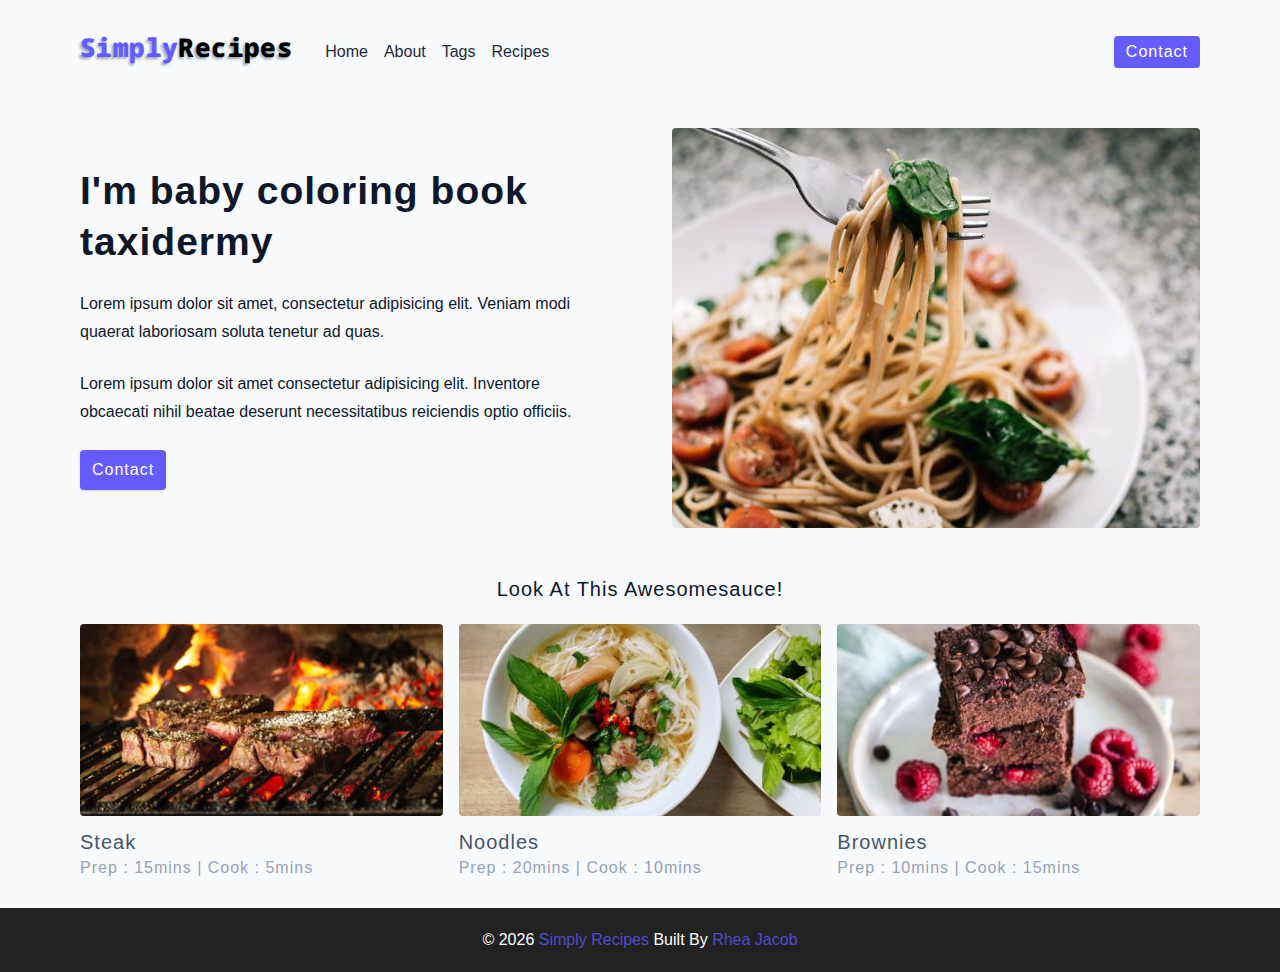
<file: about.html>
<!DOCTYPE html>
<html lang="en">
  <head>
    <meta charset="UTF-8" />
    <meta http-equiv="X-UA-Compatible" content="IE=edge" />
    <meta name="viewport" content="width=device-width, initial-scale=1.0" />
    <title>Simply Recipes</title>
    <link rel="shortcut icon" href="./assets/favicon.ico" type="image/x-icon" />
    <link
      rel="stylesheet"
      href="https://cdnjs.cloudflare.com/ajax/libs/font-awesome/5.14.0/css/all.min.css"
    />
    <link
      rel="stylesheet"
      type="text/css"
      href="//fonts.googleapis.com/css?family=Droid+Sans+Mono"
    />
    <link rel="stylesheet" href="./css/normalize.css" />
    <link rel="stylesheet" href="./css/main.css" />
  </head>
  <body>
    <!-- nav -->
    <nav class="nav-bar">
      <div class="nav-center">
        <div class="nav-header">
          <a href="index.html" class="nav-logo">
            <span class="nav-logo simply">Simply</span
            ><span class="nav-logo recipes">Recipes</span>
          </a>
          <button type="button" class="btn nav-btn">
            <i class="fas fa-align-justify"></i>
          </button>
        </div>
        <div class="nav-links">
          <a href="index.html" class="nav-link">home</a>
          <a href="about.html" class="nav-link">about</a>
          <a href="tags.html" class="nav-link">tags</a>
          <a href="recipes.html" class="nav-link">recipes</a>
          <div class="contact-link">
            <a href="contact.html" class="btn">Contact</a>
          </div>
        </div>
      </div>
    </nav>
    <!-- end of nav -->
    <!-- main -->
    <main class="page">
      <section class="about-page">
        <div class="about-text">
          <h2>I'm baby coloring book taxidermy</h2>
          <p>
            Lorem ipsum dolor sit amet, consectetur adipisicing elit. Veniam
            modi quaerat laboriosam soluta tenetur ad quas.
          </p>
          <p>
            Lorem ipsum dolor sit amet consectetur adipisicing elit. Inventore
            obcaecati nihil beatae deserunt necessitatibus reiciendis optio
            officiis.
          </p>
          <a href="contact.html" class="btn">Contact</a>
        </div>
        <img src="./assets/about.jpg" alt="pasta" class="img about-img" />
      </section>
      <section class="featured-recipes">
        <h5 class="featured-title">Look at this Awesomesauce!</h5>
        <!-- recipes container -->
        <div class="recipes-list">
          <!-- 1st recipe -->
          <a href="single-recipe.html" class="recipes">
            <img
              src="./assets/recipes/recipe-1.jpg"
              alt="food"
              class="img recipes-img"
            />
            <h5>Steak</h5>
            <p>Prep : 15mins | Cook : 5mins</p>
          </a>
          <!-- end of 1st recipe -->
          <!-- 2nd recipe -->
          <a href="single-recipe.html" class="recipes">
            <img
              src="./assets/recipes/recipe-2.jpg"
              alt="food"
              class="img recipes-img"
            />
            <h5>Noodles</h5>
            <p>Prep : 20mins | Cook : 10mins</p>
          </a>
          <!-- end of 2nd recipe -->
          <!-- 3rd recipe -->
          <a href="single-recipe.html" class="recipes">
            <img
              src="./assets/recipes/recipe-3.jpg"
              alt="food"
              class="img recipes-img"
            />
            <h5>Brownies</h5>
            <p>Prep : 10mins | Cook : 15mins</p>
          </a>
          <!-- end of 3rd recipe -->
        </div>
        <!-- end of recipes container -->
      </section>
    </main>
    <!-- end of main -->
    <!-- footer -->
    <footer class="page-footer">
      <p>
        &copy; <span id="date"></span>
        <span class="page-footer-logo">Simply Recipes</span> Built By
        <a href="#">Rhea Jacob</a>
      </p>
    </footer>
    <!-- end of footer -->
    <script src="./js/app.js"></script>
  </body>
</html>
</file>
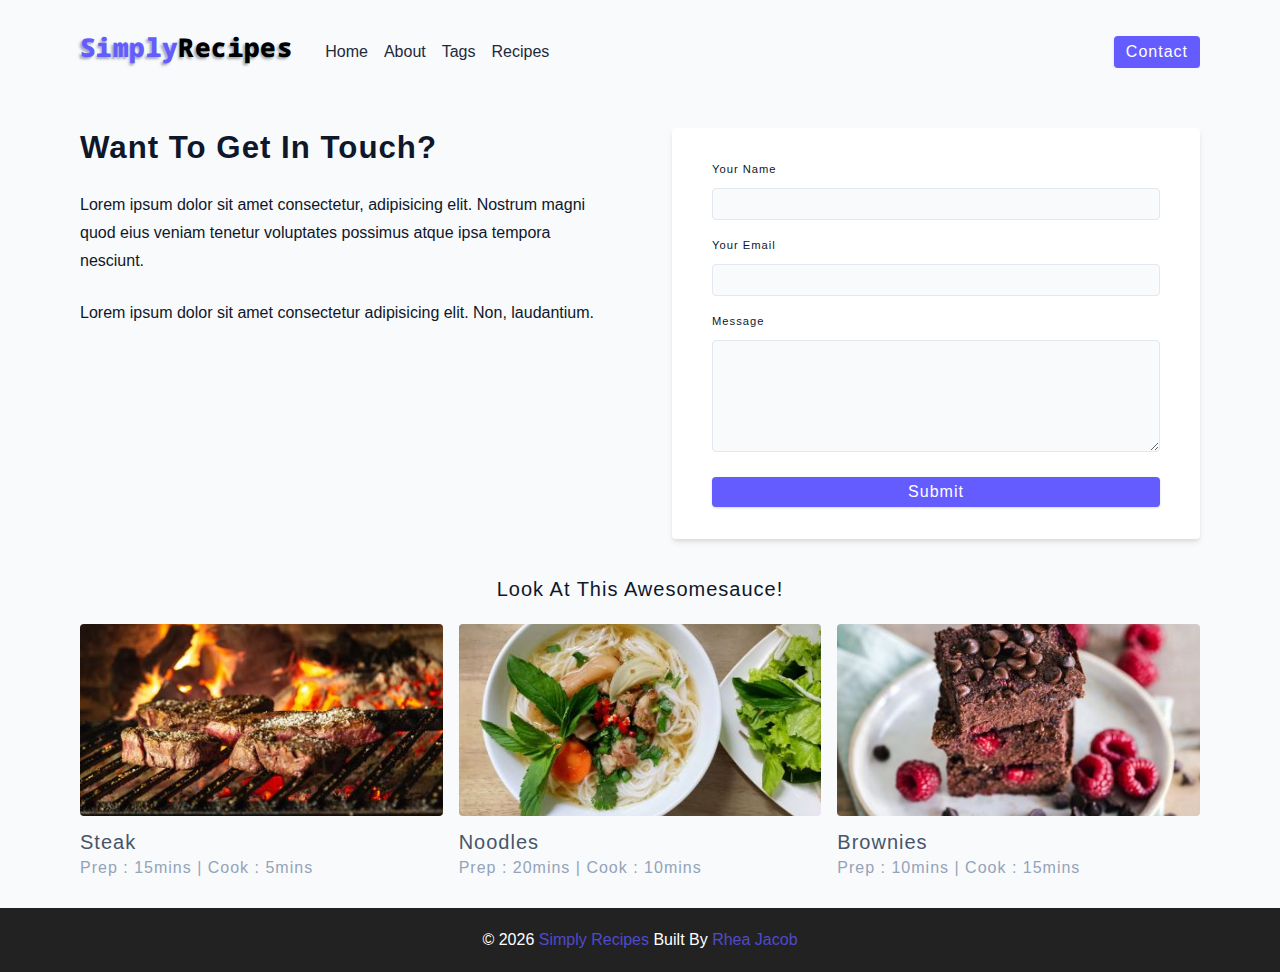
<file: contact.html>
<!DOCTYPE html>
<html lang="en">
  <head>
    <meta charset="UTF-8" />
    <meta http-equiv="X-UA-Compatible" content="IE=edge" />
    <meta name="viewport" content="width=device-width, initial-scale=1.0" />
    <title>Simply Recipes</title>
    <link rel="shortcut icon" href="./assets/favicon.ico" type="image/x-icon" />
    <link
      rel="stylesheet"
      href="https://cdnjs.cloudflare.com/ajax/libs/font-awesome/5.14.0/css/all.min.css"
    />
    <link
      rel="stylesheet"
      type="text/css"
      href="//fonts.googleapis.com/css?family=Droid+Sans+Mono"
    />
    <link rel="stylesheet" href="./css/normalize.css" />
    <link rel="stylesheet" href="./css/main.css" />
  </head>
  <body>
    <!-- nav -->
    <nav class="nav-bar">
      <div class="nav-center">
        <div class="nav-header">
          <a href="index.html" class="nav-logo">
            <span class="nav-logo simply">Simply</span
            ><span class="nav-logo recipes">Recipes</span>
          </a>
          <button type="button" class="btn nav-btn">
            <i class="fas fa-align-justify"></i>
          </button>
        </div>
        <div class="nav-links">
          <a href="index.html" class="nav-link">home</a>
          <a href="about.html" class="nav-link">about</a>
          <a href="tags.html" class="nav-link">tags</a>
          <a href="recipes.html" class="nav-link">recipes</a>
          <div class="contact-link">
            <a href="contact.html" class="btn">Contact</a>
          </div>
        </div>
      </div>
    </nav>
    <!-- end of nav -->
    <!-- main -->
    <main class="page">
      <!-- contact container -->
      <section class="contact-container">
        <article class="contact-info">
          <h3>Want to get in touch?</h3>
          <p>
            Lorem ipsum dolor sit amet consectetur, adipisicing elit. Nostrum
            magni quod eius veniam tenetur voluptates possimus atque ipsa
            tempora nesciunt.
          </p>
          <p>
            Lorem ipsum dolor sit amet consectetur adipisicing elit. Non,
            laudantium.
          </p>
        </article>
        <article>
          <form class="form contact-form">
            <!-- single row -->
            <div class="form-row">
              <label for="name" class="form-label">Your name</label>
              <input type="text" id="name" name="name" class="form-input" />
            </div>
            <!-- end of single row -->
            <!-- single row -->
            <div class="form-row">
              <label for="email" class="form-label">Your email</label>
              <input type="text" id="email" name="email" class="form-input" />
            </div>
            <!-- end of single row -->
            <!-- single row -->
            <div class="form-row">
              <label for="message" class="form-label">message</label>
              <textarea
                name="message"
                id="message"
                class="form-textarea"
              ></textarea>
            </div>
            <!-- end of single row -->
            <button type="submit" class="btn btn-block">submit</button>
          </form>
        </article>
      </section>
      <!-- end of contact container -->
      <section class="featured-recipes">
        <h5 class="featured-title">Look at this Awesomesauce!</h5>
        <!-- recipes container -->
        <div class="recipes-list">
          <!-- 1st recipe -->
          <a href="single-recipe.html" class="recipes">
            <img
              src="./assets/recipes/recipe-1.jpg"
              alt="food"
              class="img recipes-img"
            />
            <h5>Steak</h5>
            <p>Prep : 15mins | Cook : 5mins</p>
          </a>
          <!-- end of 1st recipe -->
          <!-- 2nd recipe -->
          <a href="single-recipe.html" class="recipes">
            <img
              src="./assets/recipes/recipe-2.jpg"
              alt="food"
              class="img recipes-img"
            />
            <h5>Noodles</h5>
            <p>Prep : 20mins | Cook : 10mins</p>
          </a>
          <!-- end of 2nd recipe -->
          <!-- 3rd recipe -->
          <a href="single-recipe.html" class="recipes">
            <img
              src="./assets/recipes/recipe-3.jpg"
              alt="food"
              class="img recipes-img"
            />
            <h5>Brownies</h5>
            <p>Prep : 10mins | Cook : 15mins</p>
          </a>
          <!-- end of 3rd recipe -->
        </div>
        <!-- end of recipes container -->
      </section>
    </main>
    <!-- end of main -->
    <!-- footer -->
    <footer class="page-footer">
      <p>
        &copy; <span id="date"></span>
        <span class="page-footer-logo">Simply Recipes</span> Built By
        <a href="#">Rhea Jacob</a>
      </p>
    </footer>
    <!-- end of footer -->
    <script src="./js/app.js"></script>
  </body>
</html>
</file>
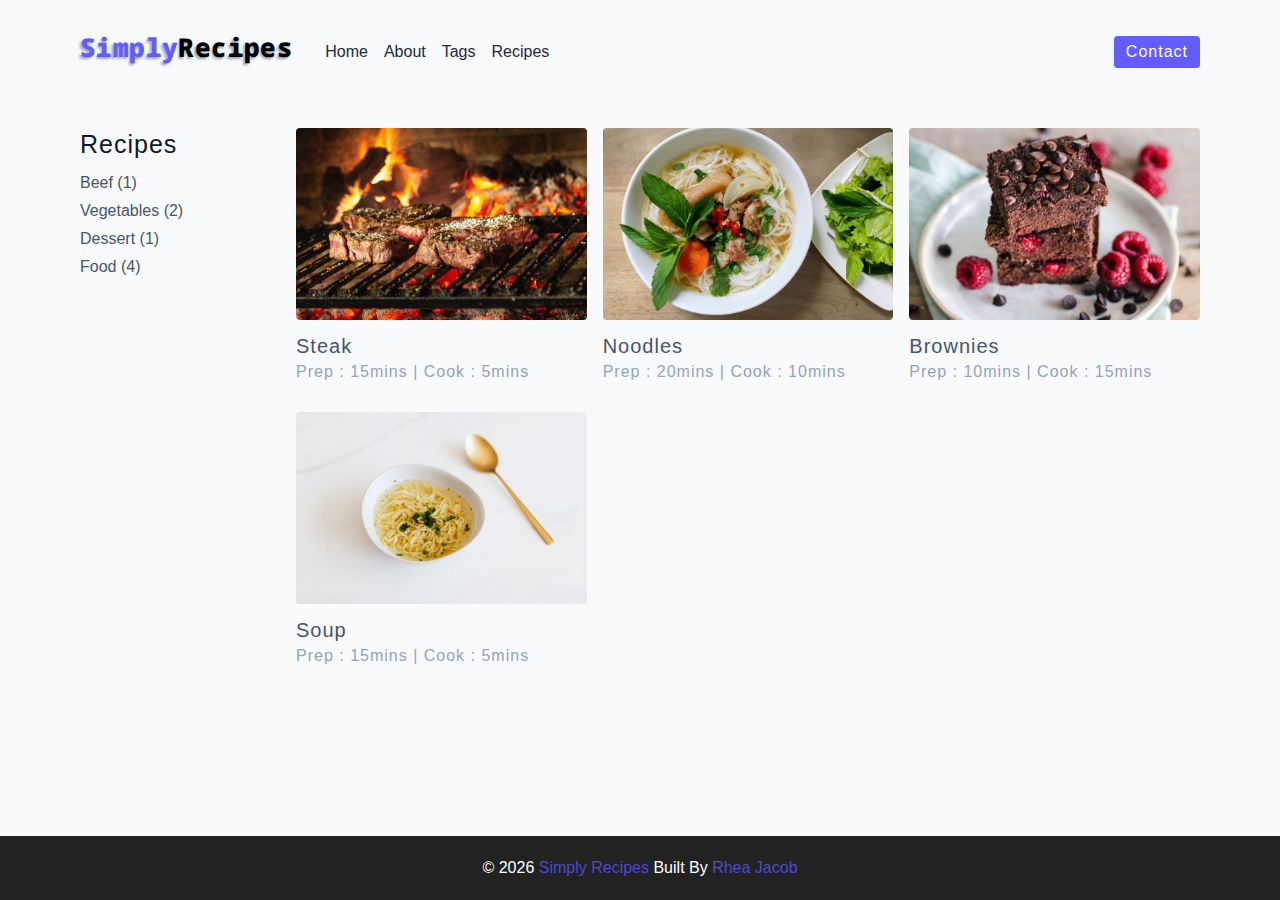
<file: recipes.html>
<!DOCTYPE html>
<html lang="en">
  <head>
    <meta charset="UTF-8" />
    <meta http-equiv="X-UA-Compatible" content="IE=edge" />
    <meta name="viewport" content="width=device-width, initial-scale=1.0" />
    <title>Simply Recipes</title>
    <link rel="shortcut icon" href="./assets/favicon.ico" type="image/x-icon" />
    <link
      rel="stylesheet"
      href="https://cdnjs.cloudflare.com/ajax/libs/font-awesome/5.14.0/css/all.min.css"
    />
    <link rel="stylesheet" type="text/css" href="//fonts.googleapis.com/css?family=Droid+Sans+Mono" />
    <link rel="stylesheet" href="./css/normalize.css" />
    <link rel="stylesheet" href="./css/main.css" />
  </head>
  <body>
  <!-- nav -->
    <nav class="nav-bar">
      <div class="nav-center">
        <div class="nav-header">
          <a href="index.html" class="nav-logo">
            <span class="nav-logo simply">Simply</span><span class="nav-logo recipes">Recipes</span>
          </a>
          <button type="button" class="btn nav-btn">
            <i class="fas fa-align-justify"></i>
          </button>
        </div>
        <div class="nav-links">
          <a href="index.html" class="nav-link">home</a>
          <a href="about.html" class="nav-link">about</a>
          <a href="tags.html" class="nav-link">tags</a>
          <a href="recipes.html" class="nav-link">recipes</a>
          <div class="contact-link">
            <a href="contact.html" class="btn">Contact</a>
          </div>
        </div>
      </div>
    </nav>
    <!-- end of nav -->
    <!-- main -->
    <main class="page">
      <section class="page-recipes">
        <!-- end of banner -->
        <!-- tag container -->
        <div class="tag-container">
          <h4>Recipes</h4>
          <div class="tag-list">
            <a href="tag-template.html">Beef (1)</a>
            <a href="tag-template.html">Vegetables (2)</a>
            <a href="tag-template.html">Dessert (1)</a>
            <a href="tag-template.html">Food (4)</a>
          </div>
        </div>
        <!-- end of tag container -->
        <!-- recipes container -->
        <div class="recipes-list">
          <!-- 1st recipe -->
          <a href="single-recipe.html" class="recipes">
            <img
              src="/assets/recipes/recipe-1.jpg"
              alt="food"
              class="img recipes-img"
            />
            <h5>Steak</h5>
            <p>Prep : 15mins | Cook : 5mins</p>
          </a>
          <!-- end of 1st recipe -->
          <!-- 2nd recipe -->
          <a href="single-recipe.html" class="recipes">
            <img
              src="/assets/recipes/recipe-2.jpg"
              alt="food"
              class="img recipes-img"
            />
            <h5>Noodles</h5>
            <p>Prep : 20mins | Cook : 10mins</p>
          </a>
          <!-- end of 2nd recipe -->
          <!-- 3rd recipe -->
          <a href="single-recipe.html" class="recipes">
            <img
              src="/assets/recipes/recipe-3.jpg"
              alt="food"
              class="img recipes-img"
            />
            <h5>Brownies</h5>
            <p>Prep : 10mins | Cook : 15mins</p>
          </a>
          <!-- end of 3rd recipe -->
          <!-- 4th recipe -->
          <a href="single-recipe.html" class="recipes">
            <img
              src="/assets/recipes/recipe-4.jpg"
              alt="food"
              class="img recipes-img"
            />
            <h5>Soup</h5>
            <p>Prep : 15mins | Cook : 5mins</p>
          </a>
          <!-- end of 4th recipe -->
        </div>
        <!-- end of recipes container -->
      </section>
    </main>
    <!-- end of main -->
    <!-- footer -->
    <footer class="page-footer">
      <p>
        &copy; <span id="date"></span>
        <span class="page-footer-logo">Simply Recipes</span> Built By
        <a href="#">Rhea Jacob</a>
      </p>
    </footer>
    <!-- end of footer -->
    <script src="./js/app.js"></script>
  </body>
</html>
</file>
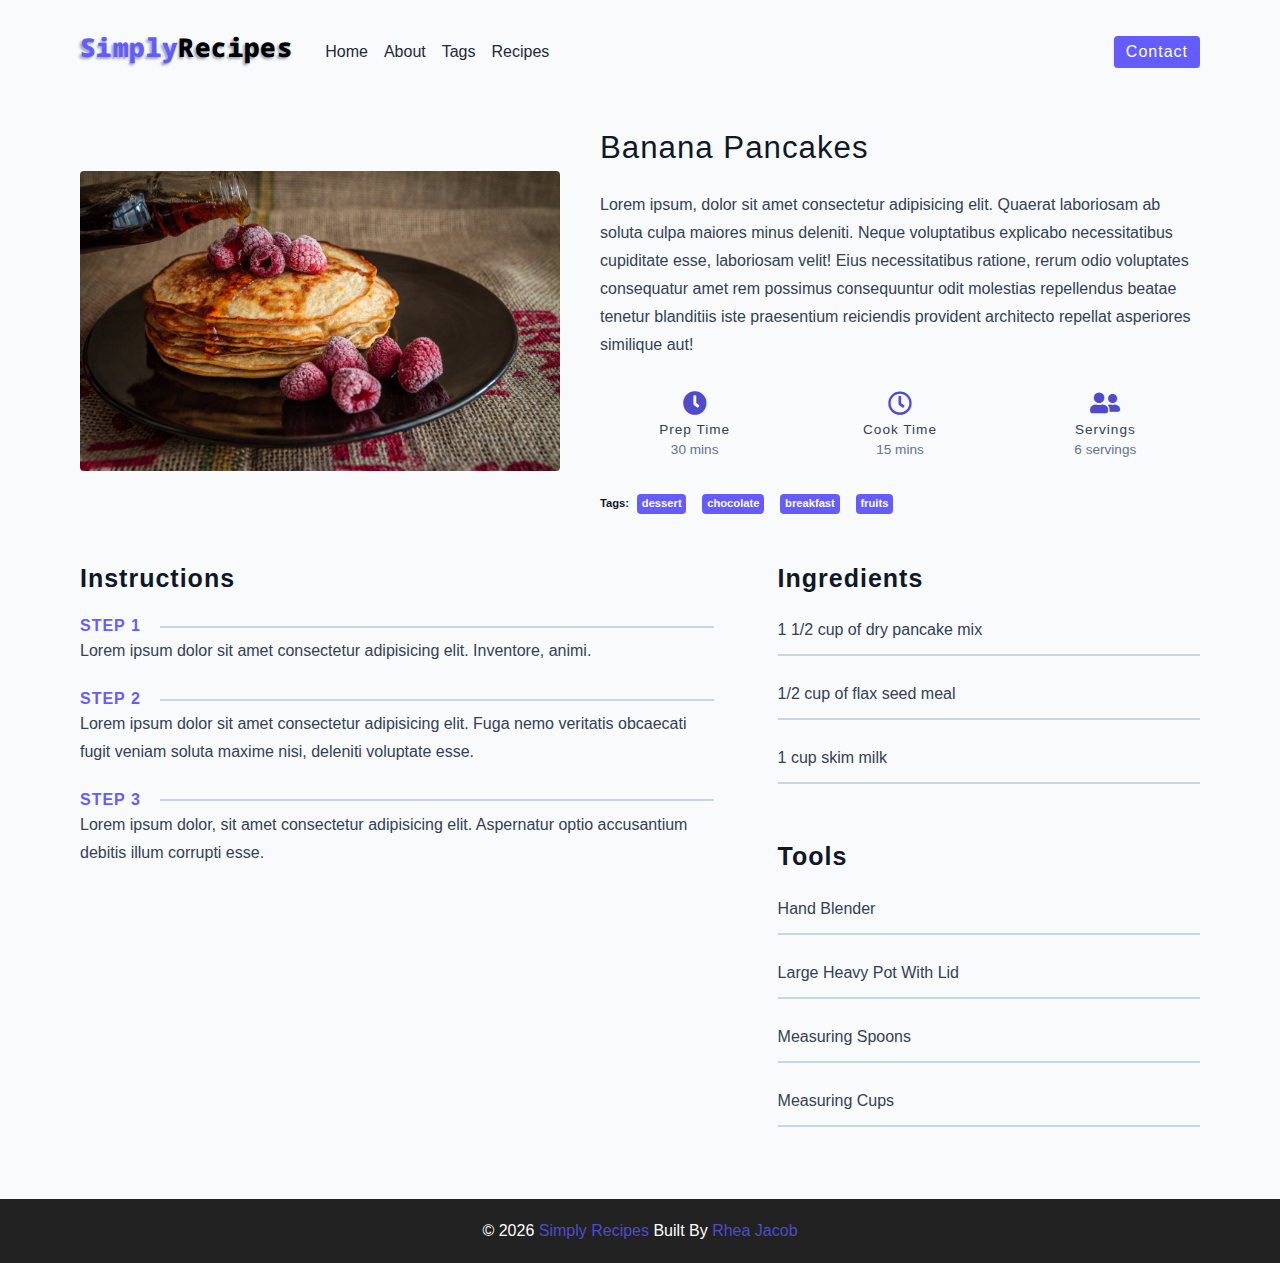
<file: single-recipe.html>
<!DOCTYPE html>
<html lang="en">
  <head>
    <meta charset="UTF-8" />
    <meta http-equiv="X-UA-Compatible" content="IE=edge" />
    <meta name="viewport" content="width=device-width, initial-scale=1.0" />
    <title>Simply Recipes</title>
    <link rel="shortcut icon" href="./assets/favicon.ico" type="image/x-icon" />
    <link
      rel="stylesheet"
      href="https://cdnjs.cloudflare.com/ajax/libs/font-awesome/5.14.0/css/all.min.css"
    />
    <link
      rel="stylesheet"
      type="text/css"
      href="//fonts.googleapis.com/css?family=Droid+Sans+Mono"
    />
    <link rel="stylesheet" href="./css/normalize.css" />
    <link rel="stylesheet" href="./css/main.css" />
  </head>
  <body>
    <!-- nav -->
    <nav class="nav-bar">
      <div class="nav-center">
        <div class="nav-header">
          <a href="index.html" class="nav-logo">
            <span class="nav-logo simply">Simply</span
            ><span class="nav-logo recipes">Recipes</span>
          </a>
          <button type="button" class="btn nav-btn">
            <i class="fas fa-align-justify"></i>
          </button>
        </div>
        <div class="nav-links">
          <a href="index.html" class="nav-link">home</a>
          <a href="about.html" class="nav-link">about</a>
          <a href="tags.html" class="nav-link">tags</a>
          <a href="recipes.html" class="nav-link">recipes</a>
          <div class="contact-link">
            <a href="contact.html" class="btn">Contact</a>
          </div>
        </div>
      </div>
    </nav>
    <!-- end of nav -->
    <!-- main -->
    <main class="page">
      <div class="single-recipe">
        <section class="single-recipe-about">
          <img
            src="/assets/single-recipe.jpg"
            alt="pancakes"
            class="img single-recipe-img"
          />
          <article>
            <h3>Banana pancakes</h3>
            <p>
              Lorem ipsum, dolor sit amet consectetur adipisicing elit. Quaerat
              laboriosam ab soluta culpa maiores minus deleniti. Neque
              voluptatibus explicabo necessitatibus cupiditate esse, laboriosam
              velit! Eius necessitatibus ratione, rerum odio voluptates
              consequatur amet rem possimus consequuntur odit molestias
              repellendus beatae tenetur blanditiis iste praesentium reiciendis
              provident architecto repellat asperiores similique aut!
            </p>
            <div class="single-recipe-info">
              <!-- single info -->
              <article class="info">
                <i class="fas fa-clock"></i>
                <h5>Prep Time</h5>
                <p>30 mins</p>
              </article>
              <!-- end of single info -->
              <!-- single info -->
              <article class="info">
                <i class="far fa-clock"></i>
                <h5>cook Time</h5>
                <p>15 mins</p>
              </article>
              <!-- end of single info -->
              <!-- single info -->
              <article class="info">
                <i class="fas fa-user-friends"></i>
                <h5>servings</h5>
                <p>6 servings</p>
              </article>
              <!-- end of single info -->
            </div>
            <div class="single-recipe-tags">
              Tags:
              <a href="tag-template.html">dessert</a>
              <a href="tag-template.html">chocolate</a>
              <a href="tag-template.html">breakfast</a>
              <a href="tag-template.html">fruits</a>
            </div>
          </article>
        </section>
        <section class="single-recipe-content">
          <!-- single recipe instructions -->
          <div class="single-recipe-instructions">
            <h4>instructions</h4>
            <!-- single step -->
            <div class="single-step">
              <header>
                <h5>step 1</h5>
                <div></div>
              </header>
              <p>Lorem ipsum dolor sit amet consectetur adipisicing elit. Inventore, animi.</p>
            </div>
            <!-- end of single step -->
            <!-- single step -->
            <div class="single-step">
              <header>
                <h5>step 2</h5>
                <div></div>
              </header>
              <p>Lorem ipsum dolor sit amet consectetur adipisicing elit. Fuga nemo veritatis obcaecati fugit veniam soluta maxime nisi, deleniti voluptate esse.</p>
            </div>
            <!-- end of single step -->
            <!-- single step -->
            <div class="single-step">
              <header>
                <h5>step 3</h5>
                <div></div>
              </header>
              <p>Lorem ipsum dolor, sit amet consectetur adipisicing elit. Aspernatur optio accusantium debitis illum corrupti esse.</p>
            </div>
            <!-- end of single step -->
          </div>
          <!-- end of single recipe instructions -->
          <!-- single recipe materials -->
          <div class="single-recipe-materials">
            <article class="single-recipe-ingredients">
              <h4>ingredients</h4>
              <p class="single-ingredient">1 1/2 cup of dry pancake mix</p>
              <p class="single-ingredient">1/2 cup of flax seed meal</p>
              <p class="single-ingredient">1 cup skim milk</p>
            </article>
            <article class="single-recipe-tools">
              <h4>tools</h4>
              <p class="single-tool">Hand Blender</p>
              <p class="single-tool">Large Heavy Pot With Lid</p>
              <p class="single-tool">Measuring Spoons</p>
              <p class="single-tool">Measuring Cups</p>
            </article>
          </div>
          <!-- end of single recipe materials -->
        </section>
      </div>
    </main>
    <!-- end of main -->
    <!-- footer -->
    <footer class="page-footer">
      <p>
        &copy; <span id="date"></span>
        <span class="page-footer-logo">Simply Recipes</span> Built By
        <a href="#">Rhea Jacob</a>
      </p>
    </footer>
    <!-- end of footer -->
    <script src="./js/app.js"></script>
  </body>
</html>
</file>
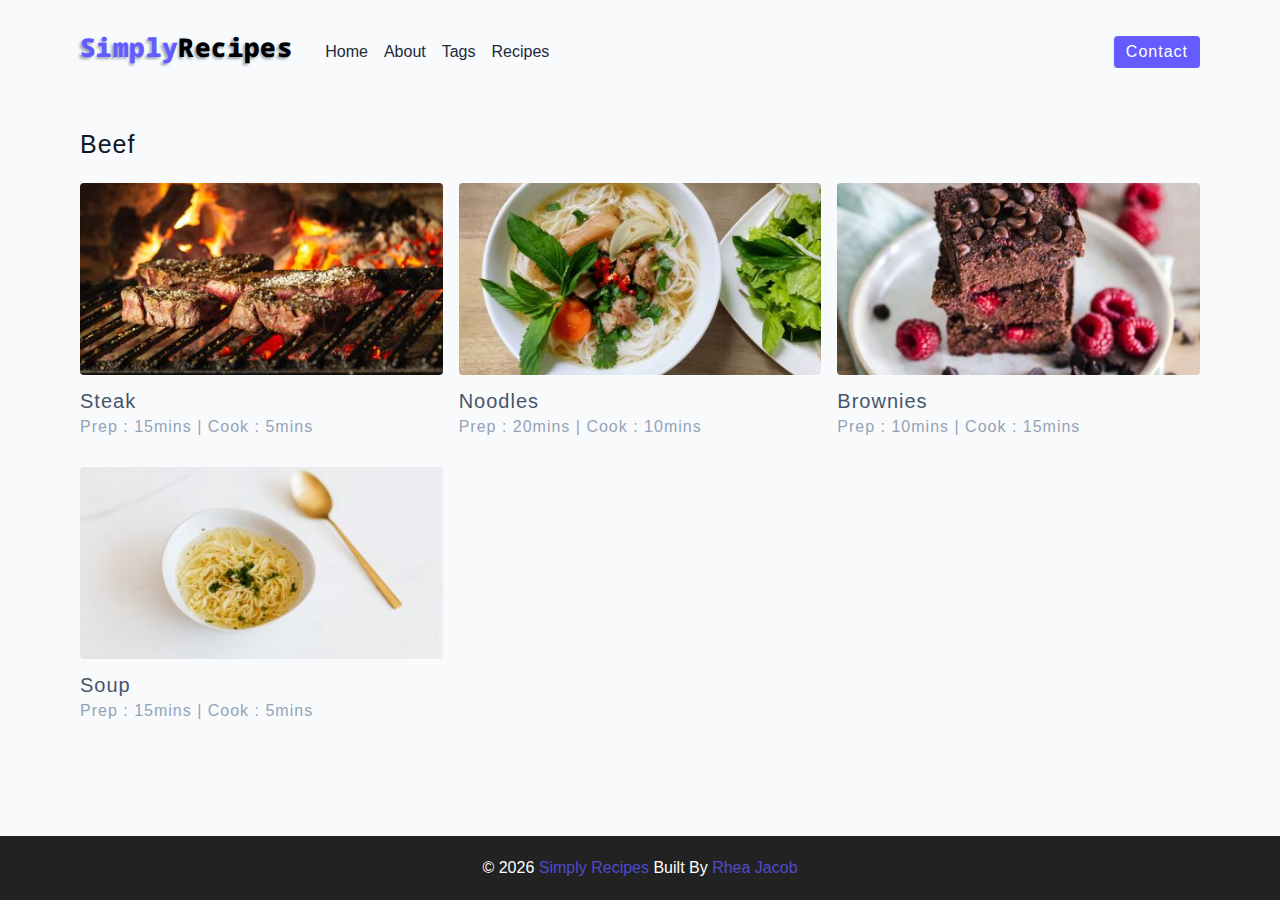
<file: tag-template.html>
<!DOCTYPE html>
<html lang="en">
  <head>
    <meta charset="UTF-8" />
    <meta http-equiv="X-UA-Compatible" content="IE=edge" />
    <meta name="viewport" content="width=device-width, initial-scale=1.0" />
    <title>Simply Recipes</title>
    <link rel="shortcut icon" href="./assets/favicon.ico" type="image/x-icon" />
    <link
      rel="stylesheet"
      href="https://cdnjs.cloudflare.com/ajax/libs/font-awesome/5.14.0/css/all.min.css"
    />
    <link
      rel="stylesheet"
      type="text/css"
      href="//fonts.googleapis.com/css?family=Droid+Sans+Mono"
    />
    <link rel="stylesheet" href="./css/normalize.css" />
    <link rel="stylesheet" href="./css/main.css" />
  </head>
  <body>
    <!-- nav -->
    <nav class="nav-bar">
      <div class="nav-center">
        <div class="nav-header">
          <a href="index.html" class="nav-logo">
            <span class="nav-logo simply">Simply</span
            ><span class="nav-logo recipes">Recipes</span>
          </a>
          <button type="button" class="btn nav-btn">
            <i class="fas fa-align-justify"></i>
          </button>
        </div>
        <div class="nav-links">
          <a href="index.html" class="nav-link">home</a>
          <a href="about.html" class="nav-link">about</a>
          <a href="tags.html" class="nav-link">tags</a>
          <a href="recipes.html" class="nav-link">recipes</a>
          <div class="contact-link">
            <a href="contact.html" class="btn">Contact</a>
          </div>
        </div>
      </div>
    </nav>
    <!-- end of nav -->
    <!-- main -->
    <main class="page">
      <h4>Beef</h4>
      <!-- recipes container -->
      <div class="recipes-list">
        <!-- 1st recipe -->
        <a href="single-recipe.html" class="recipes">
          <img
            src="/assets/recipes/recipe-1.jpg"
            alt="food"
            class="img recipes-img"
          />
          <h5>Steak</h5>
          <p>Prep : 15mins | Cook : 5mins</p>
        </a>
        <!-- end of 1st recipe -->
        <!-- 2nd recipe -->
        <a href="single-recipe.html" class="recipes">
          <img
            src="/assets/recipes/recipe-2.jpg"
            alt="food"
            class="img recipes-img"
          />
          <h5>Noodles</h5>
          <p>Prep : 20mins | Cook : 10mins</p>
        </a>
        <!-- end of 2nd recipe -->
        <!-- 3rd recipe -->
        <a href="single-recipe.html" class="recipes">
          <img
            src="/assets/recipes/recipe-3.jpg"
            alt="food"
            class="img recipes-img"
          />
          <h5>Brownies</h5>
          <p>Prep : 10mins | Cook : 15mins</p>
        </a>
        <!-- end of 3rd recipe -->
        <!-- 4th recipe -->
        <a href="single-recipe.html" class="recipes">
          <img
            src="/assets/recipes/recipe-4.jpg"
            alt="food"
            class="img recipes-img"
          />
          <h5>Soup</h5>
          <p>Prep : 15mins | Cook : 5mins</p>
        </a>
        <!-- end of 4th recipe -->
      </div>
      <!-- end of recipes container -->
    </main>
    <!-- end of main -->
    <!-- footer -->
    <footer class="page-footer">
        <p>
          &copy; <span id="date"></span>
          <span class="page-footer-logo">Simply Recipes</span> Built By
          <a href="#">Rhea Jacob</a>
        </p>
      </footer>
      <!-- end of footer -->
      <script src="./js/app.js"></script>
  </body>
</html>
</file>
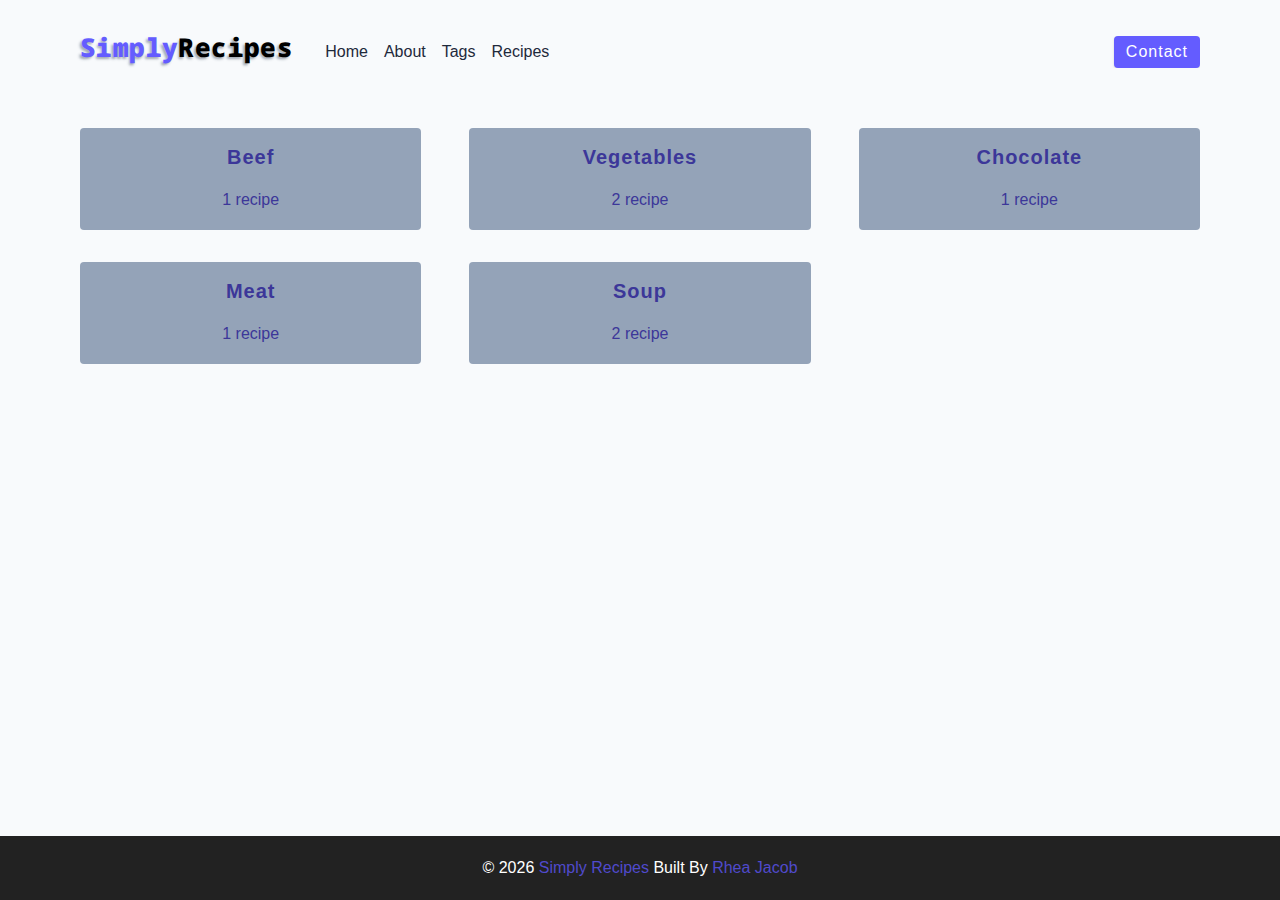
<file: tags.html>
<!DOCTYPE html>
<html lang="en">
  <head>
    <meta charset="UTF-8" />
    <meta http-equiv="X-UA-Compatible" content="IE=edge" />
    <meta name="viewport" content="width=device-width, initial-scale=1.0" />
    <title>Simply Recipes</title>
    <link rel="shortcut icon" href="./assets/favicon.ico" type="image/x-icon" />
    <link
      rel="stylesheet"
      href="https://cdnjs.cloudflare.com/ajax/libs/font-awesome/5.14.0/css/all.min.css"
    />
    <link rel="stylesheet" type="text/css" href="//fonts.googleapis.com/css?family=Droid+Sans+Mono" />
    <link rel="stylesheet" href="./css/normalize.css" />
    <link rel="stylesheet" href="./css/main.css" />
  </head>
  <body>
  <!-- nav -->
    <nav class="nav-bar">
      <div class="nav-center">
        <div class="nav-header">
          <a href="index.html" class="nav-logo">
            <span class="nav-logo simply">Simply</span><span class="nav-logo recipes">Recipes</span>
          </a>
          <button type="button" class="btn nav-btn">
            <i class="fas fa-align-justify"></i>
          </button>
        </div>
        <div class="nav-links">
          <a href="index.html" class="nav-link">home</a>
          <a href="about.html" class="nav-link">about</a>
          <a href="tags.html" class="nav-link">tags</a>
          <a href="recipes.html" class="nav-link">recipes</a>
          <div class="contact-link">
            <a href="contact.html" class="btn">Contact</a>
          </div>
        </div>
      </div>
    </nav>
    <!-- end of nav -->
    <!-- main -->
    <main class="page">
        <section class="tags-wrapper">
          <!-- single recipe -->
          <a href="tag-template.html" class="tags">
            <h5>Beef</h5>
            <p>1 recipe</p>
          </a>
          <!-- end of single recipe -->
          <!-- single recipe -->
          <a href="tag-template.html" class="tags">
            <h5>vegetables</h5>
            <p>2 recipe</p>
          </a>
          <!-- end of single recipe -->
          <!-- single recipe -->
          <a href="tag-template.html" class="tags">
            <h5>chocolate</h5>
            <p>1 recipe</p>
          </a>
          <!-- end of single recipe -->
          <!-- single recipe -->
          <a href="tag-template.html" class="tags">
            <h5>meat</h5>
            <p>1 recipe</p>
          </a>
          <!-- end of single recipe -->
          <!-- single recipe -->
          <a href="tag-template.html" class="tags">
            <h5>soup</h5>
            <p>2 recipe</p>
          </a>
          <!-- end of single recipe -->
        </section>
    </main>
    <!-- end of main -->
    <!-- footer -->
    <footer class="page-footer">
      <p>
        &copy; <span id="date"></span>
        <span class="page-footer-logo">Simply Recipes</span> Built By
        <a href="#">Rhea Jacob</a>
      </p>
    </footer>
    <!-- end of footer -->
    <script src="./js/app.js"></script>
  </body>
</html>
</file>
<file: css/main.css>
*,
::after,
::before {
  box-sizing: border-box;
}

/* fonts */

@import url("https://fonts.googleapis.com/css2?family=Roboto:wght@400;500;600&family=Montserrat&display=swap");
html {
  font-size: 100%;
} /*16px*/

:root {
  /* colors */
  --primary-100: #e2e0ff;
  --primary-200: #c1beff;
  --primary-300: #a29dff;
  --primary-400: #837dff;
  --primary-500: #645cff;
  --primary-600: #504acc;
  --primary-700: #3c3799;
  --primary-800: #282566;
  --primary-900: #141233;

  /* grey */
  --grey-50: #f8fafc;
  --grey-100: #f1f5f9;
  --grey-200: #e2e8f0;
  --grey-300: #cbd5e1;
  --grey-400: #94a3b8;
  --grey-500: #64748b;
  --grey-600: #475569;
  --grey-700: #334155;
  --grey-800: #1e293b;
  --grey-900: #0f172a;
  /* rest of the colors */
  --black: #222;
  --white: #fff;
  --red-light: #f8d7da;
  --red-dark: #842029;
  --green-light: #d1e7dd;
  --green-dark: #0f5132;

  /* fonts  */
  --headingFont: "Roboto", sans-serif;
  --bodyFont: "Nunito", sans-serif;
  --smallText: 0.7em;
  /* rest of the vars */
  --backgroundColor: var(--grey-50);
  --textColor: var(--grey-900);
  --borderRadius: 0.25rem;
  --letterSpacing: 1px;
  --transition: 0.3s ease-in-out all;
  --max-width: 1120px;
  --fixed-width: 600px;

  /* box shadow*/
  --shadow-1: 0 1px 3px 0 rgba(0, 0, 0, 0.1), 0 1px 2px 0 rgba(0, 0, 0, 0.06);
  --shadow-2: 0 4px 6px -1px rgba(0, 0, 0, 0.1),
    0 2px 4px -1px rgba(0, 0, 0, 0.06);
  --shadow-3: 0 10px 15px -3px rgba(0, 0, 0, 0.1),
    0 4px 6px -2px rgba(0, 0, 0, 0.05);
  --shadow-4: 0 20px 25px -5px rgba(0, 0, 0, 0.1),
    0 10px 10px -5px rgba(0, 0, 0, 0.04);

    /* fonts */
    --droid: Droid Sans Mono;
}

body {
  background: var(--backgroundColor);
  font-family: var(--bodyFont);
  font-weight: 400;
  line-height: 1.75;
  color: var(--textColor);
}

p {
  margin-top: 0;
  margin-bottom: 1.5rem;
  max-width: 40em;
}

h1,
h2,
h3,
h4,
h5 {
  margin: 0;
  margin-bottom: 1.38rem;
  font-family: var(--headingFont);
  font-weight: 400;
  line-height: 1.3;
  text-transform: capitalize;
  letter-spacing: var(--letterSpacing);
}

h1 {
  margin-top: 0;
  font-size: 3.052rem;
}

h2 {
  font-size: 2.441rem;
}

h3 {
  font-size: 1.953rem;
}

h4 {
  font-size: 1.563rem;
}

h5 {
  font-size: 1.25rem;
}

small,
.text-small {
  font-size: var(--smallText);
}

a {
  text-decoration: none;
}
ul {
  list-style-type: none;
  padding: 0;
}

.img {
  width: 100%;
  display: block;
  object-fit: cover;
}
/* buttons */

.btn {
  cursor: pointer;
  color: var(--white);
  background: var(--primary-500);
  border: transparent;
  border-radius: var(--borderRadius);
  letter-spacing: var(--letterSpacing);
  padding: 0.375rem 0.75rem;
  box-shadow: var(--shadow-1);
  transition: var(--transtion);
  text-transform: capitalize;
  display: inline-block;
}
.btn:hover {
  background: var(--primary-700);
  box-shadow: var(--shadow-3);
}
.btn-hipster {
  color: var(--primary-500);
  background: var(--primary-200);
}
.btn-hipster:hover {
  color: var(--primary-200);
  background: var(--primary-700);
}
.btn-block {
  width: 100%;
}

/* alerts */
.alert {
  padding: 0.375rem 0.75rem;
  margin-bottom: 1rem;
  border-color: transparent;
  border-radius: var(--borderRadius);
}

.alert-danger {
  color: var(--red-dark);
  background: var(--red-light);
}
.alert-success {
  color: var(--green-dark);
  background: var(--green-light);
}
/* form */

.form {
  width: 90vw;
  max-width: var(--fixed-width);
  background: var(--white);
  border-radius: var(--borderRadius);
  box-shadow: var(--shadow-2);
  padding: 2rem 2.5rem;
  margin: 3rem auto;
}
.form-label {
  display: block;
  font-size: var(--smallText);
  margin-bottom: 0.5rem;
  text-transform: capitalize;
  letter-spacing: var(--letterSpacing);
}
.form-input,
.form-textarea {
  width: 100%;
  padding: 0.375rem 0.75rem;
  border-radius: var(--borderRadius);
  background: var(--backgroundColor);
  border: 1px solid var(--grey-200);
}

.form-row {
  margin-bottom: 1rem;
}

.form-textarea {
  height: 7rem;
}
::placeholder {
  font-family: inherit;
  color: var(--grey-400);
}
.form-alert {
  color: var(--red-dark);
  letter-spacing: var(--letterSpacing);
  text-transform: capitalize;
}
/* alert */

@keyframes spinner {
  to {
    transform: rotate(360deg);
  }
}

.loading {
  width: 6rem;
  height: 6rem;
  border: 5px solid var(--grey-400);
  border-radius: 50%;
  border-top-color: var(--primary-500);
  animation: spinner 0.6s linear infinite;
}
.loading {
  margin: 0 auto;
}
/* title */

.title {
  text-align: center;
}

.title-underline {
  background: var(--primary-500);
  width: 7rem;
  height: 0.25rem;
  margin: 0 auto;
  margin-top: -1rem;
}

/*
=============== 
Navbar
===============
*/

.nav-bar {
  display: flex;
  align-items: center;
  justify-content: center;
}

.nav-center {
  width: 90vw;
  max-width: var(--max-width);
}

.nav-header {
  height: 6rem;
  display: flex;
  justify-content: space-between;
  align-items: center;
}

.nav-logo {
  font-size: 0;
  font-family: var(--droid);
  display: flex;
  align-items: flex-end;
  font-size: 1.625rem;
  font-weight: bolder;
  letter-spacing: 0.4px;
  color: black;
  text-shadow: -0.1rem 0.125rem 2.5px #35445871;
  transition: var(--transition);
}

.nav-logo:hover {
  text-shadow: 0.125rem -0.125rem 0.125rem #8980da9c;
}

.simply {
  color: var(--primary-500);
}

.nav-btn {
  padding: 0.15rem 0.85rem;
}

.nav-links {
  display: flex;
  flex-direction: column;
  height: 0;
  overflow: hidden;
  transition: var(--transition);
}

.show-links {
  height: 279px;
}

.nav-link {
  display: block;
  text-align: center;
  text-transform: capitalize;
  color: var(--grey-800);
  padding: 1rem 0;
  border-top: 0.09rem solid var(--grey-400);
  transition: var(--transition);
}

.nav-link:hover {
  box-shadow: -0.2rem 0.2rem 0.5rem var(--primary-300);
  color: var(--primary-500);
}

.contact-link a {
  padding: 0.15rem 0.75rem;
}

.contact-link {
  margin: auto;
}

@media screen and (min-width: 640px) {
  .nav-btn {
    display: none;
  }

  .nav-bar {
    height: 6rem;
  }

  .nav-center {
    display: flex;
    align-items: center;
  }

  .nav-header {
    padding: 0;
    height: auto;
    margin-right: 2rem;
  }

  .nav-links {
    height: auto;
    flex-direction: row;
    align-items: center;
    width: 100%;
    margin-bottom: -8px;
  }

  .nav-link {
    padding: 0;
    margin-right: 1rem;
    border-top: none;
    font-size: 1rem;
  }

  .nav-link:hover {
    box-shadow: none;
  }

  .contact-link {
    margin-right: 0;
  }
}

/*
=============== 
Page
===============
*/

.page {
  margin: 0 auto;
  width: 90vw;
  max-width: var(--max-width);
  min-height: calc(100vh - (6rem + 4rem));
  padding-top: 2rem;
}

/*
=============== 
Footer
===============
*/

.page-footer {
  height: 4rem;
  background: var(--black);
  color: var(--white);
  display: flex;
  align-items: center;
  justify-content: center;
}

.page-footer p {
  margin-bottom: 0;
}

.page-footer-logo,
.page-footer a {
  color: var(--primary-600);
}
/*
=============== 
Banner
===============
*/

.banner{
  background: url('../assets/banner.jpg') center/cover no-repeat;
  height: 40vh;
  margin-bottom: 2rem;
  border-radius: var(--borderRadius);
  position: relative;
}

.banner-overlay{
  position: absolute;
  width: 100%;
  height: 100%;
  top: 0;
  left: 0;
  background: rgba(0, 0, 0, 0.5);
  border-radius: var(--borderRadius);
  display: flex;
  align-items: center;
  justify-content: center;
} 

.banner-text
{
  text-align: center;
  color: var(--white);
}

@media screen and (min-width:760px) {
  .banner-text h1{
    font-size: 4rem;
  }
}

/*
=============== 
Recipes
===============
*/

.page-recipes{
  display: grid;
  gap: 2rem 1rem;
}

.recipes-list{
  display: grid;
  gap: 2rem 1rem;
  margin-bottom: 2rem;
}

.tag-container{
  display: flex;
  flex-direction: column;
  margin-bottom: 1rem;
}

.tag-container h4{
  margin-bottom: 0.5rem;
  font-weight: 500;
}

.tag-list{
  display: grid;
  grid-template-columns: 1fr 1fr 1fr;
}

.tag-list a{
  text-transform: capitalize;
  display: block;
  color: var(--grey-600);
  transition: var(--transition);
}

.tag-list a:hover{
  color: var(--primary-500);
}

.recipes{
  display: block;
}

.recipes-img{
  margin-bottom: 1rem;
  height: 18.125rem;
  transition: var(--transition);
  border-radius: var(--borderRadius);
}

.recipes-img:hover{
  box-shadow: -0.1rem 0.2rem 0.5rem var(--primary-300);
}

.recipes h5{
  margin-bottom: 0;
  line-height: 1;
  color: var(--grey-600);
  transition: var(--transition);
}

.recipes h5:hover{
  color: var(--primary-500);
}
.recipes p{
  margin-bottom: 0;
  line-height: 1;
  margin-top: 0.5rem;
  color: var(--grey-400);
  letter-spacing: var(--letterSpacing);
}

@media screen and (min-width: 45rem){
  .recipes-list{
    grid-template-columns: 1fr 1fr;
  }

  .recipes-img{
    height: 12rem;
  }
}

@media screen and (min-width: 57.5rem){
  .page-recipes{
    grid-template-columns: 12.5rem 1fr;
  }
  .tag-list{
    grid-template-columns: 1fr;
  }
}

@media screen and (min-width: 70rem){
  .recipes-list{
    grid-template-columns: 1fr 1fr 1fr;
  }
}

/*
=============== 
Error
===============
*/

.error-page{
  text-align: center;
  font-family: var(--droid);
}

.error-page h1{
  font-size: 12.5rem;
}

.error-page h3{
  font-family: var(--droid);
}

/*
=============== 
About
===============
*/

.featured-title{
  text-align: center;
}

.about-page h2{
  text-transform: none;
  font-weight: bold;
}

.about-page{
  display: grid;
  gap: 2rem 4rem;
  padding-bottom: 3rem;
}

.about-img{
  height: 18.75rem;
  border-radius: var(--borderRadius);
}

.about-text{
  order: 1;
}

@media screen and (min-width:50rem){
  .about-page{
    grid-template-columns: 1fr 1fr;
    grid-template-rows: 25rem;
    align-items: center;
  }

  .about-img{
    height: 100%;
    order: 1;
  }
}

/*
=============== 
Contact
===============
*/

.contact-container{
  display: grid;
  gap: 0rem 4rem;
}

.contact-info h3{
  font-weight: bold;
}

.contact-form{
  width: 100%;
}

@media screen and (min-width:55rem) {
  .contact-container{
    grid-template-columns: 1fr 1fr;
    grid-template-rows: 25rem;
    margin-bottom: 3rem;
  }

  .contact-form{
    margin: auto;
  }
}

/*
=============== 
Tags
===============
*/

.tags-wrapper{
  display: grid;
  gap: 2rem 3rem;
  margin-bottom: 3rem;
}

.tags{
  background: var(--grey-400);
  border-radius: var(--borderRadius);
  transition: var(--transition);
  color: var(--primary-700);
  padding: 1rem;
  text-align: center;
}

.tags h5{
  font-weight: bold;
  margin-bottom: 1rem;
}

.tags p{
  margin-bottom: 0;
}

.tags:hover{
  background: var(--primary-400);
  color: var(--white);
}

@media screen and (min-width:45rem) {
  .tags-wrapper{
    grid-template-columns: 1fr 1fr;
  }
}

@media screen and (min-width:65.625rem) {
  .tags-wrapper{
    grid-template-columns: 1fr 1fr 1fr;
  }
}

/*
=============== 
Single Recipe
===============
*/

.single-recipe-about{
  display: grid;
  gap: 2rem 2.5rem;
}

.single-recipe-about img{
  height: 300px;
  border-radius: var(--borderRadius);
}

.single-recipe p{
  color: var(--grey-700);
}

.single-recipe-info{
  display: grid;
  grid-template-columns: 1fr 1fr 1fr;
  gap: 1rem;
  text-align: center;
  margin: 2rem 0;
}

.single-recipe-info i{
  font-size: 1.5rem;
  color: var(--primary-600);
}

.single-recipe-info h5, .single-recipe-info p{
  font-size: 0.85rem;
  margin-bottom: 0;
  color: var(--grey-700);
}

.single-recipe-info p{
  color: var(--grey-500);
}

.single-recipe-tags{
  display: flex;
  align-items: center;
  flex-wrap: wrap;
  font-size: 0.7em;
  font-weight: 700;
}

.single-recipe-tags a{
  background: var(--primary-500);
  color: var(--white);
  border-radius: var(--borderRadius);
  margin: 0 0.5rem;
  padding: 0 0.3rem;
  transition: var(--transition);
}

.single-recipe-tags a:hover{
  color: var(--primary-700);
  background-color: var(--primary-400);
}

@media screen and (min-width:52.5rem){
  .single-recipe-about{
    grid-template-columns: 4fr 5fr;
    align-items: center;
  }
}

.single-recipe-content{
  display: grid;
  gap: 2rem 4rem;
  margin-top: 3rem;
}

.single-recipe-instructions h4{
  font-weight: bold;
}

.single-step h5{
  margin-bottom: 0;
  color: var(--primary-500);
  text-transform: uppercase;
  font-weight: bold;
  font-size: 1rem;
}

.single-step header{
  display: grid;
  grid-template-columns: auto 1fr;
  gap: 1.2rem;
  align-items: center;
}

.single-step header div{
  height: 2px;
  background: var(--grey-300);
}

.single-step p{
  color: var(--grey-700);
}

.single-recipe-materials{
  display: grid;
  row-gap: 2rem;
  margin-bottom: 3rem;
}

.single-recipe-ingredients h4{
  font-weight: bold;
}

.single-ingredient{
  border-bottom: var(--grey-300) 2px solid;
  padding-bottom: 10px;
  color: var(--grey-700);
}

.single-recipe-tools h4{
  font-weight: bold;
}

.single-tool{
  border-bottom: var(--grey-300) 2px solid;
  padding-bottom: 10px;
  color: var(--grey-700);
}

@media screen and (min-width:52.5rem){
  .single-recipe-content{
    grid-template-columns: 6fr 4fr;
  }
}
/*
=============== 

===============
*/
</file>
